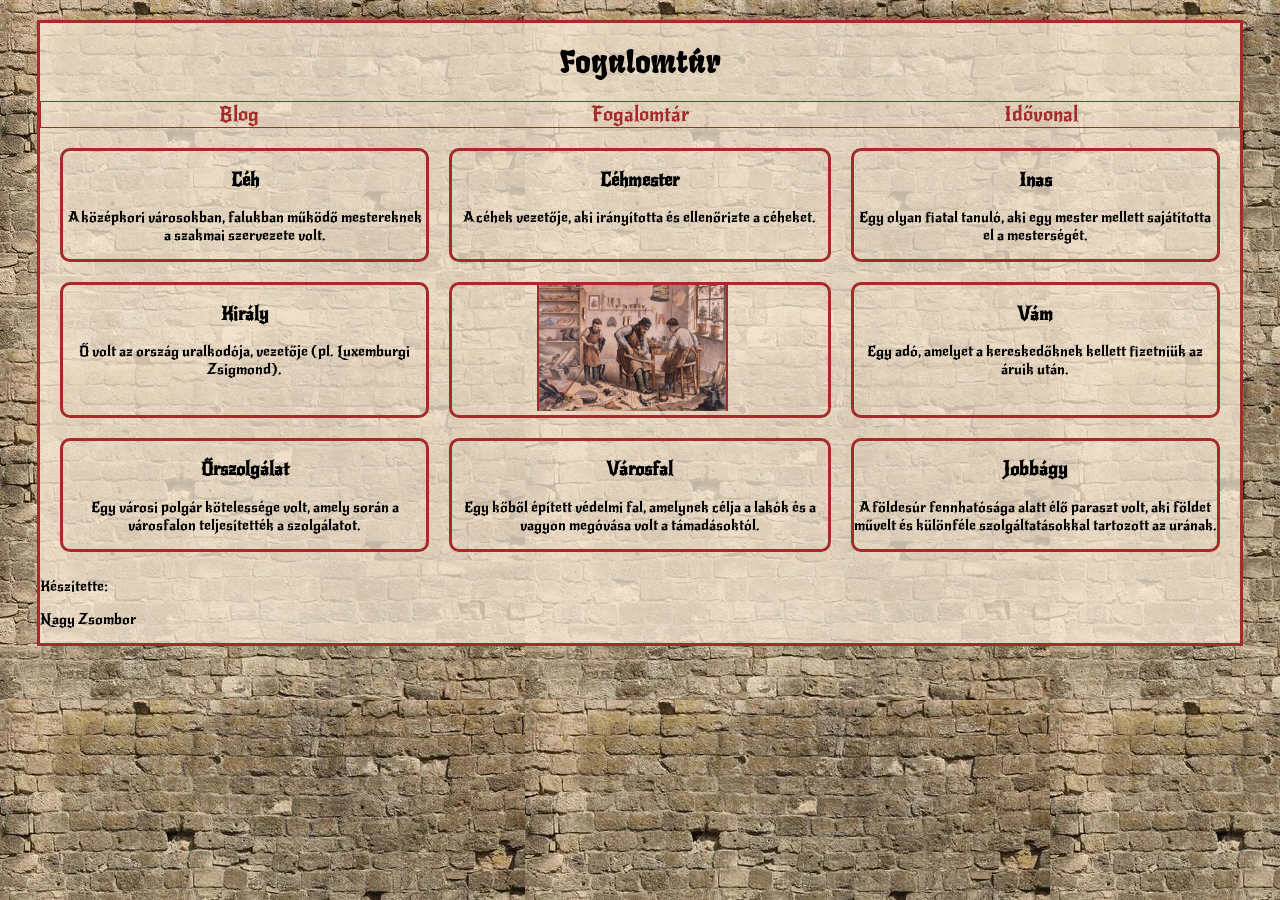
<file: html's/fogalomtar.html>
<!doctype html>
<html lang="hu">
  <head>
    <style>
      @import url("https://fonts.googleapis.com/css2?family=New+Rocker&display=swap");
      @import url("https://fonts.googleapis.com/css2?family=Fruktur:ital@0;1&family=New+Rocker&display=swap");
    </style>

    <meta charset="UTF-8" />
    <meta name="viewport" content="width=device-width, initial-scale=1.0" />
    <link rel="stylesheet" href="../css/menu.css" />
    <link rel="stylesheet" href="../css/fogalomtar.css" />
    <link rel="stylesheet" href="../css/formazasok.css" />
    <title>Nagy Zsombor</title>
  </head>
  <body>
    <main>
      <header>
        <h1>Fogalomtár</h1>
        <nav>
          <a href="../index.html">Blog</a>
          <a href="fogalomtar.html">Fogalomtár</a>
          <a href="idovonal.html">Idővonal</a>
        </nav>
      </header>

      <article id ="fogalomtar"> 
        <div class="fogalmak">
          <h3>Céh</h3>
          <p>
            A középkori városokban, falukban működő mestereknek a szakmai
            szervezete volt.
          </p>
        </div>
        <div class="fogalmak">
          <h3>Céhmester</h3>
          <p>A céhek vezetője, aki irányította és ellenőrizte a céheket.</p>
        </div>
        <div class="fogalmak">
          <h3>Inas</h3>
          <p>
            Egy olyan fiatal tanuló, aki egy mester mellett sajátította el a
            mesterségét.
          </p>
        </div>
        <div class="fogalmak">
          <h3>Király</h3>
          <p>
            Ő volt az ország uralkodója, vezetője (pl. Luxemburgi Zsigmond).
          </p>
        </div>
        <div class="fogalmak">
          <img src="../pics/Fogalomtar/ceh2.jpg" alt="Céh" />
        </div>
        <div class="fogalmak">
          <h3>Vám</h3>
          <p>
            Egy adó, amelyet a kereskedőknek kellett fizetniük az áruik után.
          </p>
        </div>
        <div class="fogalmak">
          <h3>Őrszolgálat</h3>
          <p>
            Egy városi polgár kötelessége volt, amely során a városfalon
            teljesítették a szolgálatot.
          </p>
        </div>
        <div class="fogalmak">
          <h3>Városfal</h3>
          <p>
            Egy kőből épített védelmi fal, amelynek célja a lakók és a vagyon
            megóvása volt a támadásoktól.
          </p>
        </div>
        <div class="fogalmak">
          <h3>Jobbágy</h3>
          <p>
            A földesúr fennhatósága alatt élő paraszt volt, aki földet művelt és
            különféle szolgáltatásokkal tartozott az urának.
          </p>
        </div>
      </article>

      <footer>
        <p>Készítette:</p>
        <p>Nagy Zsombor</p>
      </footer>
    </main>
  </body>
</html>
</file>
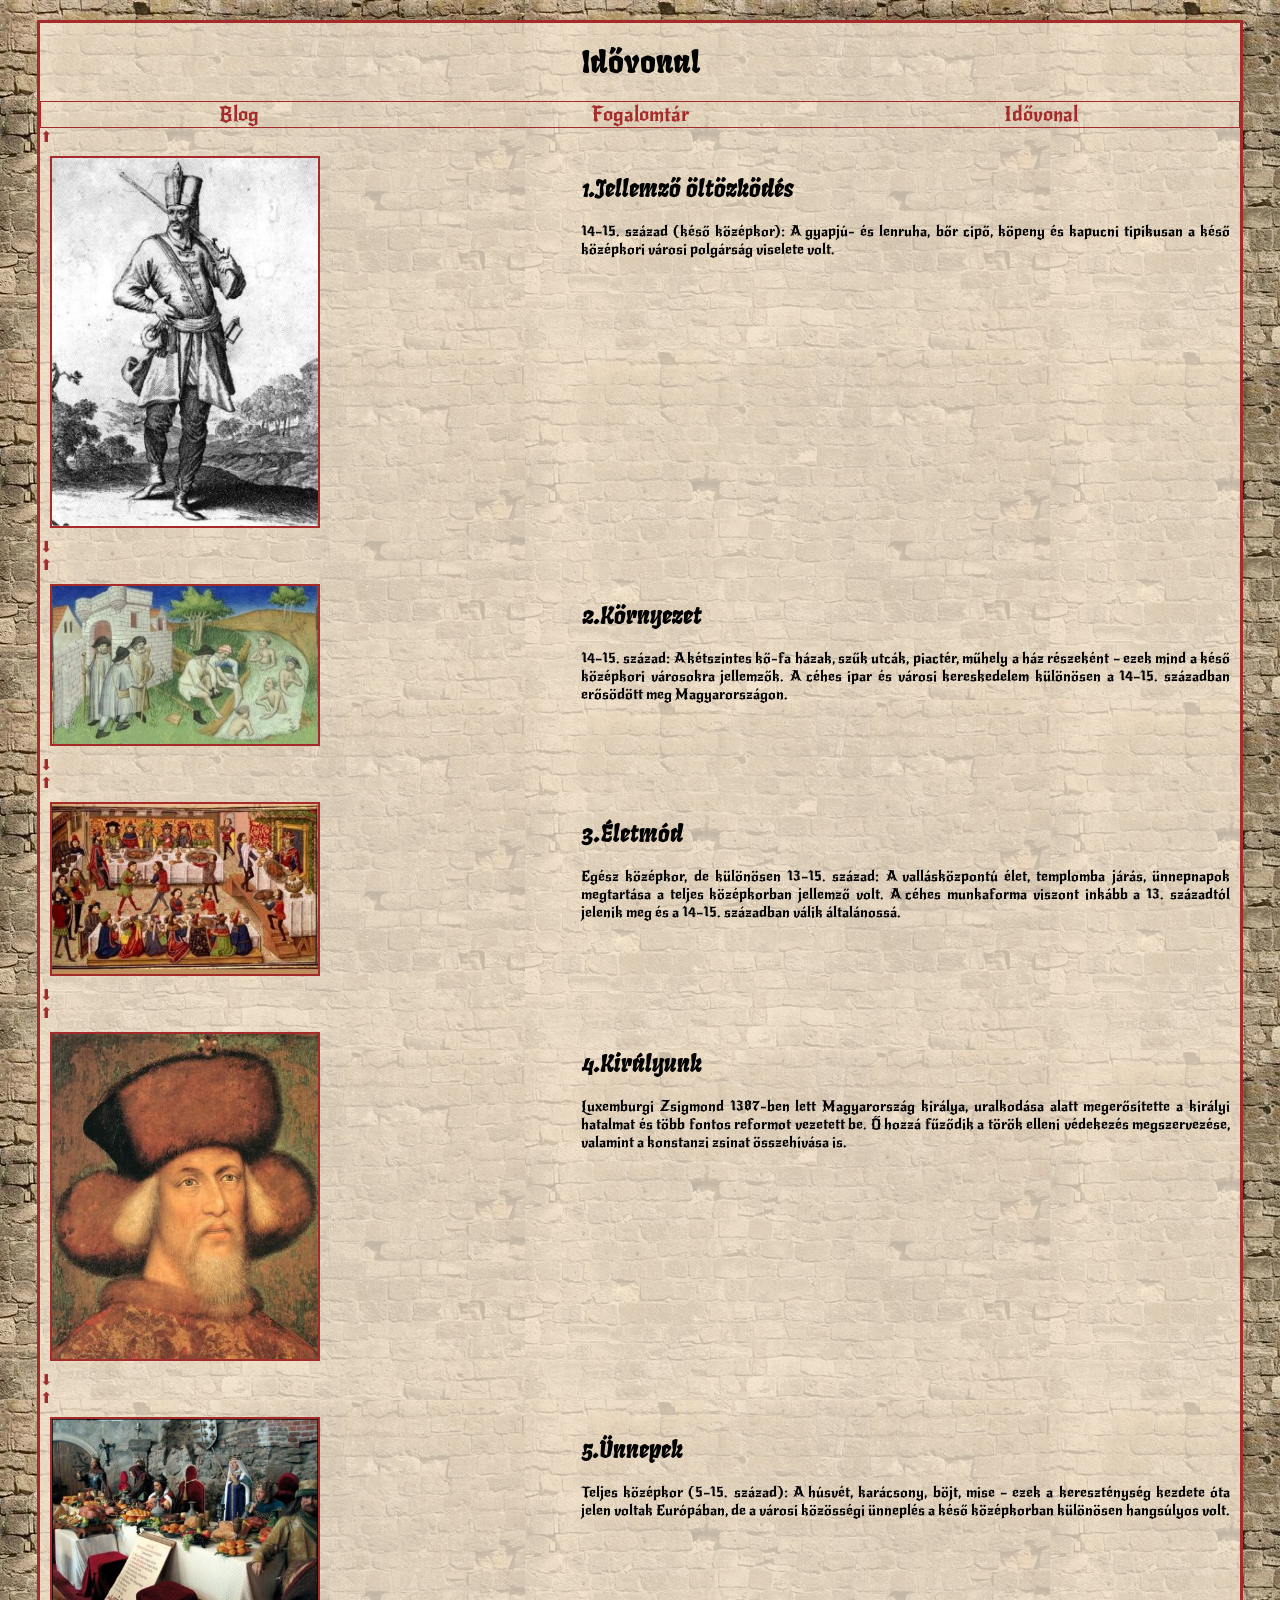
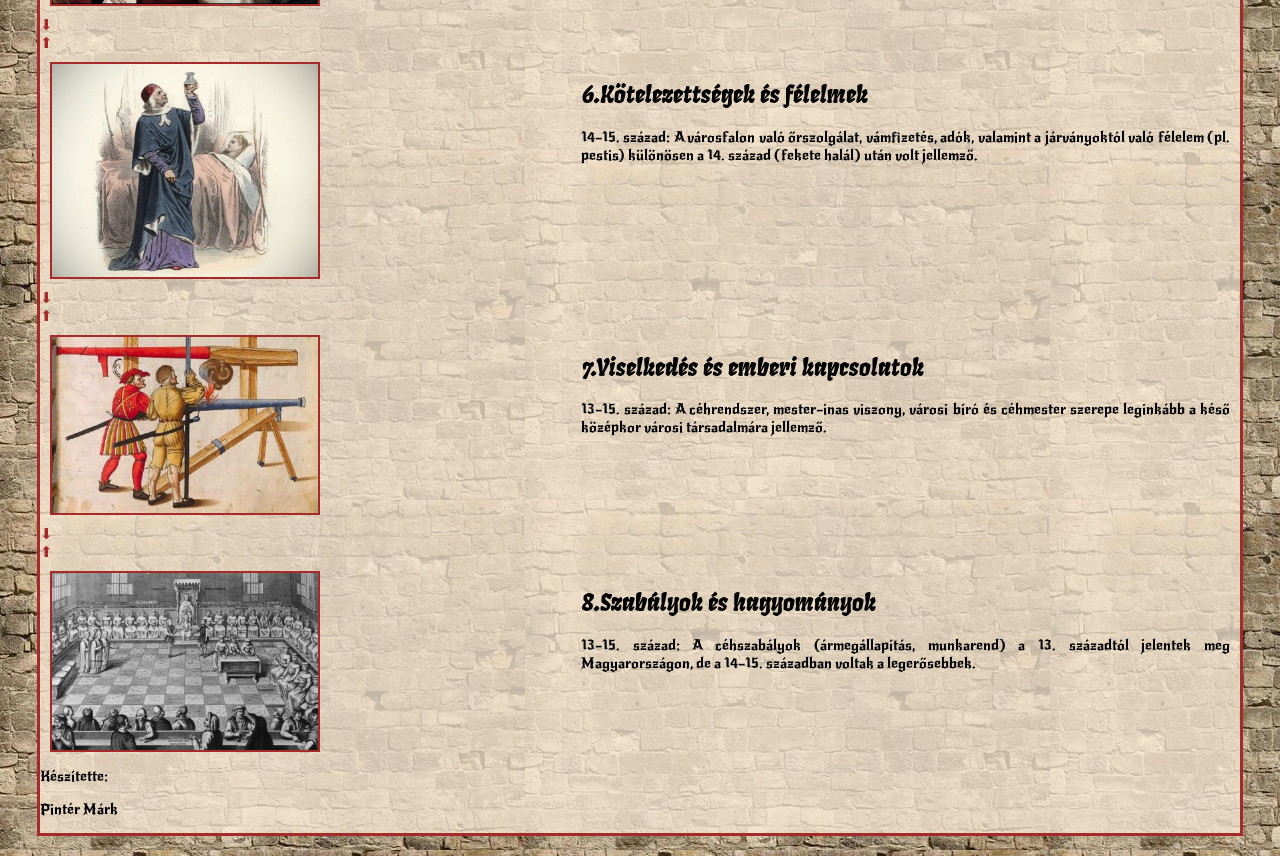
<file: html's/idovonal.html>
<!doctype html>
<html lang="hu">

<head>
  <style>
    @import url("https://fonts.googleapis.com/css2?family=New+Rocker&display=swap");
    @import url("https://fonts.googleapis.com/css2?family=Fruktur:ital@0;1&family=New+Rocker&display=swap");
  </style>

  <meta charset="UTF-8" />
  <meta name="viewport" content="width=device-width, initial-scale=1.0" />
  <link rel="stylesheet" href="../css/menu.css" />
  <link rel="stylesheet" href="../css/formazasok.css" />
  <link rel="stylesheet" href="../css/idovonal.css" />
  <title>Pintér Márk</title>
</head>

<body>
  <main id="up">
    <header>
      <h1>Idővonal</h1>
      <nav>
        <a href="../index.html">Blog</a>
        <a href="fogalomtar.html">Fogalomtár</a>
        <a href="idovonal.html">Idővonal</a>
      </nav>
    </header>

    <article>
      <div class="esemeny" id="oltozkodes">
        <a href="#up">⬆️</a>
        <div class="elrendezes">
          <img src="../pics/timeline/small_oltozkodes.jpg" alt="Öltözködés" />
          <div class="time">
            <h2>1.Jellemző öltözködés</h2>
            <p>
              14–15. század (késő középkor): A gyapjú- és lenruha, bőr cipő,
              köpeny és kapucni tipikusan a késő középkori városi polgárság
              viselete volt.
            </p>
          </div>
        </div>
        <a href="#kornyezet">⬇️</a>
      </div>

      <div class="esemeny" id="kornyezet">
        <a href="#oltozkodes">⬆️</a>
        <div class="elrendezes">
          <img src="../pics/timeline/small_kornyezet.jpg" alt="Környezet" />
          <div class="time">
            <h2>2.Környezet</h2>
            <p>
              14–15. század: A kétszintes kő-fa házak, szűk utcák, piactér,
              műhely a ház részeként – ezek mind a késő középkori városokra
              jellemzők. A céhes ipar és városi kereskedelem különösen a
              14–15. században erősödött meg Magyarországon.
            </p>
          </div>
        </div>
        <a href="#eletmod">⬇️</a>
      </div>

      <div class="esemeny" id="eletmod">
        <a href="#kornyezet">⬆️</a>
        <div class="elrendezes">
          <img src="../pics/timeline/small_eletmod.jpg" alt="Életmód" />
          <div class="time">
            <h2>3.Életmód</h2>
            <p>
              Egész középkor, de különösen 13–15. század: A vallásközpontú
              élet, templomba járás, ünnepnapok megtartása a teljes
              középkorban jellemző volt. A céhes munkaforma viszont inkább a
              13. századtól jelenik meg és a 14–15. században válik
              általánossá.
            </p>
          </div>
        </div>
        <a href="#feladataim">⬇️</a>
      </div>
      <div class="esemeny" id="feladataim">
        <a href="#eletmod">⬆️</a>
        <div class="elrendezes">
          <img src="../pics/timeline/small_feladataim.jpg" alt="Feladataim" />
          <div class="time">
            <h2>4.Királyunk</h2>
            <p>
              Luxemburgi Zsigmond 1387-ben lett Magyarország királya, uralkodása alatt megerősítette a királyi hatalmat
              és több fontos reformot vezetett be. Ő hozzá fűződik a török elleni védekezés megszervezése, valamint a
              konstanzi zsinat összehívása is.
            </p>
          </div>
        </div>
        <a href="#unnepek">⬇️</a>
      </div>
      <div class="esemeny" id="unnepek">
        <a href="#feladataim">⬆️</a>
        <div class="elrendezes">
          <img src="../pics/timeline/small_unnepek.jpg" alt="Ünnepek" />
          <div class="time">
            <h2>5.Ünnepek</h2>
            <p>
              Teljes középkor (5–15. század): A húsvét, karácsony, böjt, mise
              – ezek a kereszténység kezdete óta jelen voltak Európában, de a
              városi közösségi ünneplés a késő középkorban különösen
              hangsúlyos volt.
            </p>
          </div>
        </div>
        <a href="#felelmek">⬇️</a>
      </div>

      <div class="esemeny" id="felelmek">
        <a href="#unnepek">⬆️</a>
        <div class="elrendezes">
          <img src="../pics/timeline/small_felelmek.jpg" alt="Félelmek" />
          <div class="time">
            <h2>6.Kötelezettségek és félelmek</h2>
            <p>
              14–15. század: A városfalon való őrszolgálat, vámfizetés, adók,
              valamint a járványoktól való félelem (pl. pestis) különösen a
              14. század (fekete halál) után volt jellemző.
            </p>
          </div>
        </div>
        <a href="#katonak">⬇️</a>
      </div>

      <div class="esemeny" id="katonak">
        <a href="#felelmek">⬆️</a>
        <div class="elrendezes">
          <img src="../pics/timeline/small_viselkedes.jpg" alt="Katonák" />
          <div class="time">
            <h2>7.Viselkedés és emberi kapcsolatok</h2>
            <p>
              13–15. század: A céhrendszer, mester–inas viszony, városi bíró
              és céhmester szerepe leginkább a késő középkor városi
              társadalmára jellemző.
            </p>
          </div>
        </div>
        <a href="#szabalyok es hagyomanyok">⬇️</a>
      </div>

      <div class="esemeny" id="szabalyok es hagyomanyok">
        <a href="#katonak">⬆️</a>
        <div class="elrendezes">
          <img src="../pics/timeline/small_szabalyok.jpg" alt="Szabályok és hagyományok" />
          <div class="time">
            <h2>8.Szabályok és hagyományok</h2>
            <p>
              13–15. század: A céhszabályok (ármegállapítás, munkarend) a 13.
              századtól jelentek meg Magyarországon, de a 14–15. században
              voltak a legerősebbek.
            </p>
          </div>
        </div>
      </div>
    </article>

    <footer>
      <p>Készítette:</p>
      <p>Pintér Márk</p>
    </footer>
  </main>
</body>

</html>
</file>
<file: css/menu.css>
a{
    text-decoration: none;
    color: brown;
    text-align: center;
}

a:hover {
    opacity: 0.5;
}

a:active {
    text-decoration: underline;
    text-decoration-thickness: 2px;
    text-underline-offset: 4px;
}

nav {
    display: grid;
    grid-template-columns: 33% 34% 33%;

    border: 1px;
    border-style: solid ;
    border-color: brown;

    font-size: 20px;
}

.container {
    display: grid;
    grid-template-columns: 1fr 1fr;
}

@media screen and (max-width: 600px) {
    .container {
        grid-template-columns: 100%;
    }
}
</file>
<file: css/fogalomtar.css>
main {
    margin: 20px;
    max-width: 1200px;
    margin-left: auto;
    margin-right: auto;
    border: 3px;
    border-style: solid ;
    border-color: brown;
}

img {
    border-left: 2px solid brown;
    border-right: 2px solid brown;
    text-align: center;
    margin-right: 15px;
    height: auto;
    width: 50%;
}

#fogalomtar {
    display: grid;
    grid-template-columns: 33% 34% 33%;
    margin: 10px;
}

.fogalmak {
    border: 3px;
    border-style: solid ;
    border-color: brown;
    border-radius: 10px;
    margin: 10px;
    text-align: center;
}

@media screen and (max-width: 750px) {
    #fogalomtar {
        grid-template-columns: 100%;
    }
    
}
</file>
<file: css/formazasok.css>
main{
  background-color: rgba(250, 235, 215, 0.753);
}

body {
  background-image: url(../pics/bcg.jpg);
  color: black;
  font-size: 15px;
  font-family: "New Rocker", system-ui;
  font-weight: 400;
  font-style: normal;
  text-align: justify;
}

h1 {
  font-family: "Fruktur", system-ui;
  text-align: center;
  font-weight: 400;
  font-style: normal;
  color: black;
}

h2 {
  font-family: "Fruktur", system-ui;
  font-weight: 400;
  font-style: italic;
  color: black;
  font-size: 25;
}
</file>
<file: css/idovonal.css>
main {
    margin: 20px;
    max-width: 1200px;
    margin-left: auto;
    margin-right: auto;
    border: 3px;
    border-style: solid ;
    border-color: brown;
}

img {
    border: 2px;
    border-style: solid ;
    border-color: brown;
    max-width: 100%;
    width: 50%;
    height: auto;
}

.elrendezes{
    display: grid;
    grid-template-columns: 45% 55%;
    margin: 10px;
}

@media screen and (max-width: 750px) {
    .elrendezes {
        grid-template-columns: 100%;
    }
}
</file>
